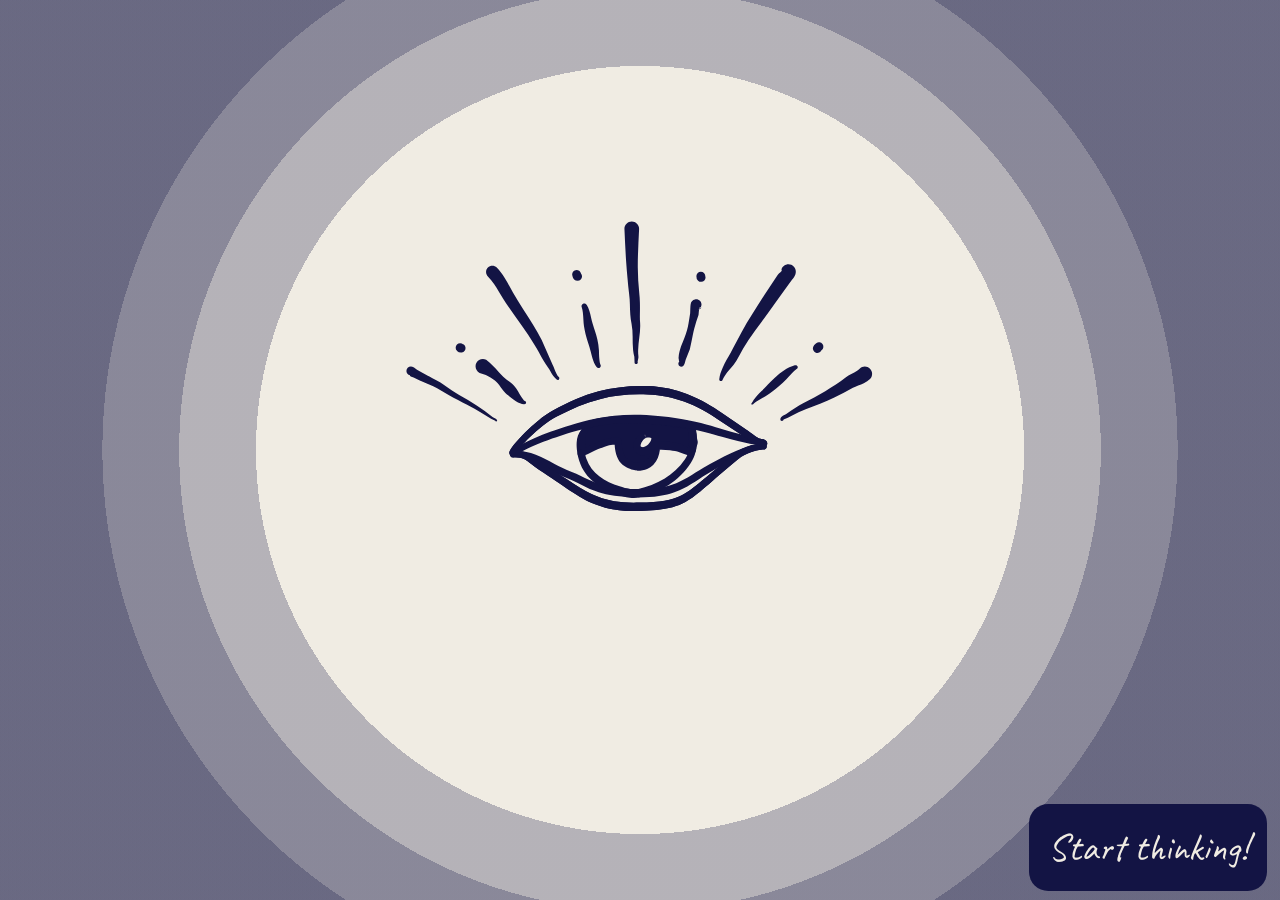
<file: index.html>
<!DOCTYPE html>
<html lang="nl">
  <head>
    <meta charset="UTF-8" />
    <meta http-equiv="X-UA-Compatible" content="IE=edge" />
    <meta name="viewport" content="width=device-width, initial-scale=1.0" />
    <title>Visitekaartje van Justus Sturkenboom</title>

    <meta name="description" content="Visitekaartje van Justus Sturkenboom" />
    <meta name="robots" content="index, follow" />
    <meta property="og:title" content="Visitekaartje van Justus Sturkenboom" />
    <meta property="og:description" content="Visitekaartje van Justus Sturkenboom" />
    <meta property="og:locale" content="nl_NL" />
    <meta property="og:site_name" content="justus.fdnd.nl" />
    <meta property="og:url" content="https://justus.fdnd.nl" />
    <meta property="og:type" content="website" />

    <link rel="canonical" href="https://justus.fdnd.nl/" />
    <link rel="preconnect" href="https://fonts.googleapis.com" />
    <link rel="preconnect" href="https://fonts.gstatic.com" crossorigin />
    <link href="https://fonts.googleapis.com/css2?family=Caveat:wght@400;700&display=swap" rel="stylesheet" />
    <link rel="stylesheet" href="./assets/style.css" />

    <script src="./assets/scripts/main.js" defer></script>
  </head>
  <body>
    <header>
      <svg
        viewBox="0 0 160 157"
        style="
          fill-rule: evenodd;
          clip-rule: evenodd;
          stroke-linecap: round;
          stroke-linejoin: round;
          stroke-miterlimit: 0.726744;
        ">
        <g transform="matrix(1,0,0,1,-18,-17)">
          <g id="eye">
            <g id="closed" transform="matrix(1,0,0,1,-51.7311,-44.2317)">
              <g id="eyelid-closed">
                <path
                  d="M191.759,137.332C192.187,137.26 192.632,137.46 192.854,137.861C192.997,138.116 193.018,138.379 192.948,138.645C192.901,138.825 192.788,139.116 192.399,139.312C192.357,139.334 192.258,139.382 192.091,139.41C192.067,139.414 192.014,139.421 191.936,139.429C191.792,139.444 191.492,139.475 191.076,139.535C189.443,139.774 185.982,140.481 183.305,142.678C173.643,150.61 169.662,154.925 165.264,157.326C161.547,159.356 157.538,160.085 149.737,160.384C143.171,160.568 138.655,159.801 134.505,158.12C128.88,155.842 123.945,151.845 115.26,146.221C112.945,144.72 111.879,143.425 110.279,142.655C109.389,142.226 108.316,141.988 106.692,141.974C106.072,141.974 105.568,141.47 105.568,140.85C105.568,140.23 106.072,139.726 106.692,139.726C108.761,139.708 110.125,140.029 111.268,140.556C112.956,141.333 114.114,142.643 116.564,144.172C125.14,149.53 130.018,153.36 135.539,155.528C139.395,157.042 143.574,157.718 149.649,157.516C156.844,157.351 160.564,156.821 164.019,155.004C168.362,152.721 172.3,148.528 181.882,140.917C184.074,139.176 186.689,138.269 188.701,137.81C189.994,137.514 191.03,137.4 191.525,137.353C191.621,137.344 191.717,137.335 191.759,137.332Z"
                  style="fill: rgb(19, 20, 68)" />
                <g transform="matrix(-1,-1.22465e-16,1.22465e-16,-1,298.083,278.261)">
                  <path
                    d="M110.382,140.322C109.83,140.502 109.236,140.199 109.056,139.647C108.877,139.095 109.179,138.501 109.731,138.322C111.766,137.64 113.938,136.72 116.174,135.638C119.205,134.172 122.349,132.408 125.423,130.53C129.324,128.146 132.227,125.815 136.565,124.287C139.755,123.164 143.712,122.469 149.385,122.524C155.384,122.642 159.296,123.296 162.364,124.249C166.76,125.615 169.385,127.595 174.1,129.424C177.373,130.699 180.703,133.149 184.43,134.72C186.585,135.628 188.88,136.234 191.4,136.039C192.018,135.985 192.563,136.443 192.617,137.061C192.671,137.679 192.213,138.224 191.595,138.278C189.421,138.488 187.381,138.19 185.439,137.609C180.931,136.26 176.999,133.277 173.174,131.87C168.502,130.144 165.882,128.252 161.54,126.948C158.647,126.079 154.972,125.475 149.333,125.38C144.076,125.238 140.394,125.793 137.419,126.783C133.241,128.173 130.439,130.386 126.664,132.602C123.492,134.465 120.249,136.209 117.127,137.652C114.783,138.736 112.509,139.651 110.382,140.322Z"
                    style="fill: rgb(19, 20, 68)" />
                </g>
                <path
                  d="M190.625,135.785C190.785,135.801 191.874,135.91 192.254,136.077C192.868,136.347 193.182,136.801 193.177,137.422C193.177,138.043 192.674,138.546 192.053,138.546C191.703,138.546 191.39,138.385 191.184,138.134C190.996,138.117 190.707,138.092 190.526,138.073C190.173,138.038 189.865,137.957 189.651,137.852C189.114,137.59 188.376,137.143 187.617,136.655C186.536,135.959 185.41,135.176 184.818,134.767L176.139,128.997C173.292,127.112 169.548,124.793 164.807,123.076C161.253,121.789 157.134,120.839 152.399,120.689C146.405,120.43 141.234,120.982 136.421,122.189C131.203,123.498 126.402,125.57 121.434,128.216C119.758,129.109 118.165,130.176 116.661,131.338C115.114,132.533 113.658,133.827 112.3,135.135C111.255,136.141 110.005,137.438 108.996,138.598C108.148,139.572 107.441,140.394 107.333,140.807C107.189,141.37 106.616,141.71 106.054,141.567C105.492,141.424 105.151,140.851 105.294,140.288C105.41,139.819 105.978,138.901 106.825,137.845C107.92,136.48 109.474,134.796 110.739,133.539C112.134,132.153 113.631,130.781 115.225,129.509C116.815,128.24 118.502,127.074 120.28,126.09C125.396,123.259 130.35,121.029 135.75,119.591C140.785,118.25 146.208,117.603 152.506,117.794C157.573,118.006 161.977,119.056 165.765,120.484C170.718,122.35 174.611,124.849 177.568,126.876L186.186,132.821C186.758,133.23 187.845,134.015 188.891,134.714C189.533,135.143 190.158,135.542 190.625,135.785Z"
                  style="fill: rgb(19, 20, 68)" />
              </g>
              <g id="burst-lower" transform="matrix(-1,-1.22465e-16,1.22465e-16,-1,298.88,279.508)">
                <g transform="matrix(1,0,0,1,-0.452143,19.6418)">
                  <path
                    d="M149.462,89.957C149.557,90.248 149.398,90.561 149.108,90.656C148.817,90.75 148.504,90.592 148.409,90.301L148.322,88.196C148.111,87.428 147.984,86.643 147.898,85.84C147.586,82.909 147.973,79.812 147.37,76.963C147.162,75.914 147.019,74.857 146.943,73.789C146.778,71.479 146.873,69.145 146.555,66.861C146.305,65.006 146.147,63.138 145.979,61.265C145.813,59.408 145.648,57.551 145.523,55.683C145.275,51.988 145.117,48.287 144.949,44.59C144.949,43.21 146.069,42.09 147.449,42.09C148.829,42.09 149.949,43.21 149.949,44.59C149.754,48.98 149.471,53.376 149.501,57.766C149.52,60.671 149.697,63.562 149.998,66.431C150.127,67.488 150.19,68.554 150.214,69.624C150.236,70.574 150.244,71.527 150.232,72.479C150.216,73.84 150.162,75.194 150.286,76.547C150.513,79.568 149.726,82.711 149.627,85.776C149.603,86.5 149.611,87.212 149.701,87.921C149.722,88.087 149.731,88.284 149.708,88.497C149.651,89.021 149.394,89.682 149.462,89.957Z"
                    style="fill: rgb(19, 20, 68)" />
                </g>
                <g transform="matrix(1,0,0,1,-0.452143,19.6418)">
                  <path
                    d="M170.981,71.29C170.958,71.277 170.932,71.264 170.902,71.25C170.663,71.143 170.519,71.451 170.426,71.897C170.311,71.976 170.186,72.042 170.053,72.092C170.171,72.058 170.293,72.019 170.411,71.974C170.269,72.722 170.257,73.789 170.186,73.984C169.696,75.493 169.164,76.976 168.751,78.518C168.566,79.21 168.422,79.914 168.277,80.622C167.94,82.267 167.649,83.926 167.23,85.615L165.881,89.001C165.807,89.233 165.54,90.238 165.393,90.623C164.8,92.165 163.509,91.478 163.381,90.885C163.29,90.644 163.298,90.391 163.384,90.168C163.496,90.175 163.541,90.059 163.55,89.887C163.658,89.758 163.799,89.654 163.967,89.591C163.984,89.584 164.002,89.578 164.019,89.573C163.85,89.606 163.676,89.683 163.551,89.879C163.569,89.467 163.385,88.744 163.388,88.586C163.421,87.879 163.527,87.178 163.696,86.473C163.846,85.844 164.069,85.232 164.245,84.62C165.016,82.774 165.751,80.982 166.268,79.129C166.481,78.367 166.637,77.593 166.782,76.82C167.005,75.638 167.155,74.459 167.354,73.276C167.409,72.894 167.361,70.862 167.553,70.092C167.862,68.856 168.902,68.655 169.413,68.618C170.405,68.618 171.209,69.423 171.209,70.414C171.209,70.732 171.126,71.031 170.981,71.29ZM163.533,89.908C163.538,89.898 163.545,89.888 163.551,89.879C163.551,89.881 163.55,89.884 163.55,89.887C163.544,89.894 163.538,89.901 163.533,89.908ZM163.533,89.908C163.516,89.937 163.501,89.967 163.487,90C163.483,90.009 163.464,90.026 163.441,90.047C163.468,89.998 163.498,89.952 163.533,89.908ZM163.384,90.168C163.383,90.168 163.382,90.168 163.381,90.168C163.311,90.162 163.386,90.096 163.441,90.047C163.419,90.086 163.401,90.127 163.384,90.168ZM170.981,71.29C171.352,71.51 170.922,71.783 170.411,71.974C170.416,71.948 170.421,71.922 170.426,71.897C170.654,71.74 170.845,71.533 170.981,71.29ZM164.471,89.538C164.586,89.555 164.697,89.592 164.799,89.648C164.684,89.575 164.572,89.542 164.471,89.538ZM169.509,72.207C169.477,72.209 169.445,72.21 169.413,72.21C169.439,72.211 169.471,72.211 169.509,72.207Z"
                    style="fill: rgb(19, 20, 68)" />
                </g>
                <g transform="matrix(1,0,0,1,-0.452143,19.6418)">
                  <path
                    d="M198.341,59.164C198.342,59.179 198.343,59.191 198.343,59.202C198.343,59.189 198.343,59.175 198.343,59.162C198.601,58.876 198.731,58.618 198.488,58.478C198.476,58.472 198.465,58.466 198.454,58.462C198.77,57.443 199.721,56.702 200.843,56.702C202.223,56.702 203.343,57.822 203.343,59.202C203.338,59.661 203.202,60.333 202.768,61.036C202.368,61.684 201.568,62.549 201.227,63.042L196.503,69.573C194.972,71.738 193.422,73.911 191.843,76.073C190.288,78.203 188.681,80.292 187.231,82.495C185.999,84.367 184.871,86.302 183.822,88.278C183.354,89.17 182.793,90.124 182.097,91.016C181.165,92.212 180.059,93.284 179.269,94.48C178.926,94.999 178.619,95.494 178.411,96.028C178.338,96.343 178.023,96.539 177.708,96.466C177.393,96.393 177.197,96.078 177.271,95.763C177.382,94.486 177.857,93.187 178.461,91.849C178.86,90.963 179.286,90.082 179.767,89.238C180.229,88.425 180.744,87.673 181.104,86.92C181.782,85.525 182.536,84.169 183.267,82.8C184.359,80.755 185.422,78.701 186.608,76.706C188.563,73.418 190.686,70.241 192.685,67.027L197.151,60.325C197.323,60.056 197.967,59.58 198.341,59.164ZM198.341,59.164C198.328,58.953 198.239,58.386 198.454,58.462C198.386,58.684 198.347,58.919 198.343,59.162C198.343,59.163 198.342,59.164 198.341,59.164Z"
                    style="fill: rgb(19, 20, 68)" />
                </g>
                <g transform="matrix(0.983055,0,0,0.969758,1.86673,23.4848)">
                  <path
                    d="M189.195,103.289C189.197,103.266 189.206,103.24 189.224,103.212C189.416,102.908 189.825,102.216 190.057,101.89C190.364,101.461 190.682,101.063 191.03,100.661C191.541,100.071 192.085,99.539 192.634,98.991C193.522,98.201 194.474,97.081 195.583,95.944C196.577,94.924 197.638,93.847 198.763,92.922C199.236,92.533 199.728,92.191 200.224,91.877C201.612,90.998 202.929,90.36 204.112,89.998C204.469,89.819 204.903,89.968 205.08,90.331C205.256,90.694 205.109,91.133 204.751,91.312C203.613,92.119 202.554,93.514 201.221,94.888C200.436,95.697 199.557,96.466 198.706,97.229C197.955,97.903 197.197,98.539 196.464,99.111C195.581,99.8 194.736,100.376 193.98,100.836L190.86,102.716C190.549,102.937 189.965,103.436 189.696,103.648C189.37,103.906 189.069,103.671 189.064,103.631C189.023,103.498 189.081,103.356 189.195,103.289Z"
                    style="fill: rgb(19, 20, 68)" />
                </g>
                <g transform="matrix(1,0,0,1,-0.452143,19.6418)">
                  <path
                    d="M199.18,109.54C199.154,109.845 198.886,110.071 198.582,110.046C198.277,110.021 198.051,109.753 198.076,109.448C198.085,109.058 198.302,108.758 198.625,108.503C198.984,108.218 199.566,108.032 199.954,107.778C201.098,107.03 202.22,106.237 203.377,105.492C204.175,104.978 204.985,104.497 205.822,104.063C208.353,102.75 210.891,101.374 213.369,99.901C215.836,98.435 218.209,96.875 220.427,95.195C221.477,94.4 222.989,93.742 224.236,92.966C224.572,92.757 224.859,92.517 225.083,92.264C226.059,91.289 227.643,91.289 228.619,92.264C229.594,93.24 229.594,94.824 228.619,95.8C228.041,96.312 227.334,96.788 226.515,97.17C225.298,97.739 223.839,98.144 222.798,98.751C220.769,99.934 218.651,101.026 216.46,102.04C213.268,103.517 209.976,104.834 206.708,106.057C205.885,106.366 205.081,106.722 204.285,107.108C203.053,107.706 201.849,108.356 200.629,108.959L199.18,109.54Z"
                    style="fill: rgb(19, 20, 68)" />
                </g>
                <g transform="matrix(1,0,0,1,-0.452143,19.6418)">
                  <path
                    d="M136.753,90.818C136.999,91.173 136.91,91.662 136.555,91.908C136.199,92.154 135.711,92.065 135.465,91.709C135.03,91.231 134.67,90.441 134.344,89.557C133.94,88.46 133.665,87.233 133.453,86.421C133.238,85.449 132.893,84.504 132.592,83.529C132.283,82.526 131.976,81.515 131.715,80.501C131.477,79.576 131.306,78.647 131.157,77.731C130.965,76.32 130.975,74.624 130.779,73.088C130.701,72.477 130.62,71.898 130.426,71.39C130.191,70.921 130.382,70.35 130.85,70.116C131.319,69.882 131.89,70.072 132.124,70.541C132.498,71.135 132.772,71.836 133.014,72.593C133.48,74.054 133.73,75.719 134.15,77.065C134.386,77.901 134.695,78.727 134.962,79.579C135.236,80.45 135.502,81.332 135.71,82.225C136.003,83.488 136.177,84.759 136.264,86.02C136.287,86.806 136.296,87.983 136.413,89.073C136.486,89.759 136.538,90.396 136.753,90.818Z"
                    style="fill: rgb(19, 20, 68)" />
                </g>
                <g transform="matrix(1,0,0,1,-0.452143,19.6418)">
                  <path
                    d="M122.588,95.116C122.817,95.318 122.839,95.668 122.637,95.897C122.435,96.127 122.085,96.149 121.856,95.947C121.408,95.608 121.051,95.198 120.725,94.756C120.054,93.847 119.59,92.773 118.916,91.854C118.354,91.08 117.845,90.279 117.36,89.456C116.281,87.624 115.344,85.714 114.179,83.924C111.567,79.632 108.508,75.673 105.678,71.525C104.956,70.467 104.257,69.393 103.574,68.305C102.619,66.773 101.663,65.046 100.582,63.452C99.926,62.485 99.219,61.572 98.427,60.804C97.593,59.971 97.593,58.617 98.427,57.783C99.26,56.95 100.614,56.95 101.447,57.783C102.41,58.778 103.271,59.942 104.053,61.182C105.109,62.858 106.033,64.665 106.96,66.273C109.144,70.097 111.633,73.701 113.915,77.44C114.915,79.079 115.863,80.746 116.757,82.451L120.475,90.88C121.011,91.899 121.315,93.041 121.849,94.05C122.052,94.433 122.278,94.798 122.588,95.116Z"
                    style="fill: rgb(19, 20, 68)" />
                </g>
                <g transform="matrix(1,0,0,1,-0.452143,19.6418)">
                  <path
                    d="M71.871,94.506C71.183,94.362 70.666,93.752 70.666,93.021C70.666,92.184 71.346,91.504 72.183,91.504C72.487,91.515 72.867,91.587 73.254,91.805C73.681,92.045 74.206,92.542 74.573,92.744C75.67,93.345 76.807,94.028 77.956,94.652C78.43,94.91 78.903,95.158 79.376,95.383C80.374,95.854 81.327,96.399 82.256,96.991C83.589,97.84 84.874,98.772 86.193,99.664C86.998,100.209 87.814,100.728 88.647,101.224C90.628,102.403 92.662,103.485 94.6,104.759C95.535,105.389 96.451,106 97.347,106.641C98.249,107.285 99.128,107.955 100.005,108.676C100.326,108.941 100.924,109.109 101.237,109.359C101.416,109.501 101.536,109.661 101.57,109.846C101.613,110.026 101.5,110.207 101.32,110.249C101.139,110.292 100.958,110.179 100.916,109.999L99.501,109.348C98.766,108.846 98.029,108.383 97.288,107.928C96.169,107.241 95.042,106.584 93.879,105.913C93.041,105.414 92.191,104.945 91.331,104.495C89.281,103.421 87.195,102.437 85.192,101.266C83.83,100.481 82.499,99.655 81.127,98.915C80.244,98.439 79.344,98.006 78.407,97.644C77.876,97.439 77.343,97.21 76.809,96.97C75.614,96.434 74.426,95.838 73.285,95.32C72.908,95.149 71.727,94.936 71.871,94.506ZM72.178,94.539C72.18,94.539 72.182,94.539 72.183,94.539C72.182,94.539 72.18,94.539 72.178,94.539Z"
                    style="fill: rgb(19, 20, 68)" />
                </g>
                <g transform="matrix(1,0,0,1,-0.452143,19.6418)">
                  <path
                    d="M111.029,103.252C111.331,103.34 111.505,103.656 111.418,103.958C111.33,104.26 111.014,104.434 110.712,104.346C109.83,104.325 108.944,103.911 107.978,103.333C106.831,102.647 105.808,101.684 104.929,101.079C104.574,100.717 104.192,100.364 103.851,99.962C103.099,99.076 102.514,98.035 101.703,97.133C101.429,96.828 101.13,96.541 100.81,96.282C99.854,95.507 98.798,94.931 97.723,94.409C97.027,94.071 96.323,93.895 95.602,93.695C94.368,93.078 93.867,91.575 94.484,90.341C95.102,89.107 96.604,88.606 97.839,89.223C99.407,90.385 100.717,91.825 102.1,93.368C102.625,93.954 103.159,94.538 103.741,95.071C104.651,95.905 105.691,96.531 106.57,97.324C106.947,97.664 107.279,98.039 107.627,98.381C107.955,98.82 108.332,99.322 108.686,99.904C109.124,100.624 109.484,101.383 109.966,102.045C110.328,102.542 110.601,102.994 111.029,103.252Z"
                    style="fill: rgb(19, 20, 68)" />
                </g>
                <g transform="matrix(1,0,0,1,-0.452143,19.6418)">
                  <path
                    d="M210.671,85.349C210.762,85.091 210.998,84.924 211.223,84.755"
                    style="fill: none; stroke: rgb(19, 20, 68); stroke-width: 3.03px" />
                </g>
                <g transform="matrix(1,0,0,1,-0.452143,19.6418)">
                  <path
                    d="M171.073,61.149C170.939,61.025 170.985,60.878 170.985,60.698"
                    style="fill: none; stroke: rgb(19, 20, 68); stroke-width: 3.03px" />
                </g>
                <g transform="matrix(1,0,0,1,-0.452143,19.6418)">
                  <path
                    d="M128.99,60.77C128.698,60.77 128.754,60.344 128.652,60.14"
                    style="fill: none; stroke: rgb(19, 20, 68); stroke-width: 3.03px" />
                </g>
                <g transform="matrix(1,0,0,1,-0.452143,19.6418)">
                  <path
                    d="M89.301,85.245C89.116,85.272 89.093,85.233 88.963,85.103"
                    style="fill: none; stroke: rgb(19, 20, 68); stroke-width: 3.03px" />
                </g>
              </g>
            </g>
            <g id="open" transform="matrix(1,0,0,1,-51.7311,-44.2317)">
              <g id="retina">
                <path
                  d="M132.552,132.993C132.484,133.081 132.323,133.291 132.223,133.438C131.954,133.83 131.689,134.222 131.493,134.423C130.837,135.095 130.645,136.143 130.613,137.254C130.558,139.116 131.057,141.179 131.533,142.55C132.412,145.087 133.987,147.016 135.923,148.516C137.947,150.085 140.37,151.182 142.857,151.987C143.963,152.356 145.328,152.787 146.673,152.973C147.459,153.082 148.236,153.118 148.934,152.95C152.275,152.155 155.357,151.039 158.095,149.386C160.801,147.753 163.174,145.603 165.132,142.738C165.807,141.75 166.256,140.728 166.536,139.657C166.827,138.545 166.945,137.385 166.959,136.165C166.964,135.71 167.001,135.19 166.964,134.705C166.946,134.48 166.923,134.262 166.837,134.084C166.709,133.82 166.588,133.009 166.58,132.692C166.568,132.255 166.744,132.001 166.777,131.957C166.998,131.653 167.27,131.545 167.518,131.52C167.74,131.498 167.982,131.527 168.221,131.692C168.294,131.741 168.555,131.884 168.662,132.323C168.691,132.438 168.701,132.554 168.692,132.666L168.769,133.19C168.913,133.49 169.008,133.831 169.066,134.195C169.168,134.829 169.139,135.55 169.146,136.165C169.162,137.574 169.049,138.916 168.742,140.208C168.426,141.536 167.901,142.81 167.096,144.048C164.998,147.273 162.42,149.714 159.462,151.593C156.533,153.453 153.224,154.752 149.621,155.697C148.597,155.962 147.45,155.977 146.291,155.827C144.759,155.628 143.205,155.139 141.946,154.72C139.165,153.766 136.465,152.474 134.224,150.663C131.931,148.811 130.104,146.433 129.118,143.355C128.603,141.743 128.097,139.323 128.214,137.154C128.308,135.408 128.807,133.824 129.863,132.794C130.153,132.511 130.599,131.736 130.995,131.354C131.4,130.963 131.833,130.806 132.176,130.81C132.797,130.81 133.3,131.313 133.3,131.934C133.3,132.422 132.988,132.838 132.552,132.993ZM166.897,133.325C166.799,133.226 166.719,133.107 166.666,132.972C166.731,133.142 166.82,133.253 166.897,133.325Z"
                  style="fill: rgb(19, 20, 68)" />
                <path
                  d="M130.026,140.733C130.013,140.806 129.994,140.844 129.968,140.844C129.986,140.805 130.005,140.768 130.026,140.733ZM130.026,140.733C130.145,140.088 129.837,136.763 130.333,133.998C130.434,133.431 131.839,131.652 132.249,131.241C133.489,130.001 137.596,129.657 139.35,129.427C141.204,129.184 144.112,129.146 145.962,129.146C147.523,129.146 149.671,129.213 151.226,129.213C152.507,129.213 154.546,129.676 155.821,129.676C156.975,129.676 160.886,130.316 161.993,130.508C166.542,131.295 167.502,130.007 167.747,135.138C167.802,136.296 168.302,136.687 167.873,137.573C167.402,138.549 167.773,139.325 167.078,140.02C166.815,140.283 163.946,139.068 163.648,138.977C161.792,138.414 158.822,138.012 156.624,138.088C155.955,138.111 155.286,138.436 155.236,138.954C154.942,142.041 153.678,145.108 148.889,145.327C148.505,145.345 145.745,144.862 144.23,143.196C142.367,141.146 142.355,137.479 142.401,136.598C142.408,136.467 139.082,136.748 138.64,136.895C135.886,137.814 134.727,138.38 131.736,139.867C131.012,140.227 130.324,140.251 130.026,140.733ZM151.638,134.334C151.371,134.467 150.948,134.737 150.737,134.878C149.276,135.858 147.459,139.038 150.016,139.896C151.811,140.497 153.702,138.993 154.464,137.538C155.393,135.761 155.393,133.543 151.638,134.334Z"
                  style="fill: rgb(19, 20, 68)" />
                <path
                  d="M128.851,140.187C128.871,140.215 128.887,140.242 128.833,140.234C128.695,140.214 129.006,140.383 128.838,140.38C128.774,140.379 128.931,140.437 128.861,140.439C128.745,140.443 129.089,140.508 128.949,140.524C128.918,140.528 128.967,140.532 128.991,140.536C128.991,140.534 128.992,140.532 128.992,140.53L128.992,140.536C128.992,140.536 128.993,140.536 128.993,140.537C129.008,140.448 129.014,140.309 129.014,140.129C129.03,140.133 129.048,140.137 129.07,140.143C129.225,139.887 129.427,139.687 129.67,139.522C129.724,139.485 129.782,139.451 129.843,139.42C129.841,139.418 129.84,139.417 129.838,139.414C129.82,139.388 129.81,139.447 129.791,139.421C129.713,139.316 129.691,139.565 129.608,139.463C129.514,139.348 129.565,139.631 129.466,139.517C129.376,139.414 129.443,139.678 129.341,139.582C129.3,139.544 129.334,139.648 129.292,139.611C129.171,139.507 129.297,139.804 129.158,139.71C129.107,139.676 129.165,139.785 129.111,139.752C129.044,139.711 129.125,139.849 129.054,139.81C129.031,139.798 129.018,139.795 129.011,139.798C128.996,139.052 128.943,137.895 128.983,136.64C129.013,135.708 129.089,134.727 129.247,133.803C129.295,133.526 129.521,133.028 129.87,132.491C130.386,131.696 131.157,130.743 131.452,130.444C131.963,129.924 132.852,129.489 133.917,129.176C135.686,128.656 137.985,128.422 139.196,128.254C139.978,128.145 140.94,128.07 141.937,128.019C143.358,127.946 144.849,127.921 145.962,127.913L151.226,127.94C151.542,127.938 151.898,127.959 152.278,127.995C153.441,128.105 154.857,128.375 155.821,128.368C156.239,128.364 156.99,128.432 157.85,128.536C159.457,128.73 161.474,129.047 162.224,129.17C163.901,129.447 165.09,129.447 165.938,129.591C166.987,129.77 167.682,130.155 168.205,130.881C168.712,131.585 169.043,132.804 169.167,135.07C169.211,135.885 169.463,136.328 169.477,136.821C169.488,137.235 169.417,137.672 169.166,138.198C169.029,138.484 169.03,138.748 169.002,138.987C168.97,139.253 168.93,139.507 168.859,139.753C168.731,140.203 168.512,140.629 168.102,141.043C167.883,141.264 167.331,141.609 166.479,141.463C165.593,141.311 163.488,140.437 163.229,140.358C162.343,140.086 161.184,139.854 159.99,139.698C158.849,139.549 157.676,139.468 156.673,139.497C156.648,139.498 156.616,139.497 156.582,139.497C156.341,141.358 155.737,143.165 154.441,144.496C153.276,145.692 151.554,146.557 148.95,146.658C148.663,146.669 147.29,146.495 145.853,145.856C144.936,145.449 143.991,144.862 143.276,144.063C142.532,143.231 142.024,142.192 141.702,141.126C141.344,139.941 141.21,138.734 141.17,137.825C140.301,137.872 139.245,137.962 139.02,138.035C137.919,138.392 137.079,138.692 136.27,139.022C135.094,139.502 133.983,140.04 132.243,140.887C131.928,141.041 131.494,141.2 131.211,141.298L131.197,141.276C131.174,141.285 131.146,141.293 131.155,141.317C131.122,141.328 131.091,141.339 131.064,141.348L131.208,141.392C131.2,141.422 131.088,141.398 131.154,141.469C131.208,141.528 131.082,141.479 131.13,141.537C131.171,141.586 131.069,141.541 131.107,141.59C131.225,141.744 130.933,141.586 131.022,141.737C131.127,141.915 130.832,141.706 130.903,141.882C130.924,141.933 130.845,141.87 130.863,141.921C130.887,141.992 130.786,141.901 130.806,141.971C130.835,142.071 130.703,141.936 130.724,142.034C130.754,142.176 130.586,141.973 130.602,142.111C130.623,142.311 130.431,142.002 130.42,142.196C130.41,142.348 130.288,142.104 130.248,142.249C130.24,142.279 130.213,142.229 130.203,142.258C130.18,142.32 130.133,142.213 130.106,142.273C130.068,142.358 130.015,142.203 129.968,142.284C129.483,142.284 129.031,142.04 128.764,141.634C128.498,141.229 128.454,140.716 128.647,140.271C128.739,140.256 128.681,140.185 128.772,140.188C128.804,140.189 128.83,140.188 128.851,140.187ZM131.211,141.298L131.289,141.417L131.208,141.392C131.211,141.384 131.204,141.37 131.18,141.348C131.166,141.335 131.158,141.325 131.155,141.317C131.173,141.311 131.191,141.304 131.211,141.298ZM129.012,139.859C129.004,139.83 128.997,139.803 129.011,139.798C129.011,139.818 129.011,139.839 129.012,139.859ZM129.012,139.859C129.021,139.891 129.031,139.926 129.013,139.936C129.013,139.911 129.012,139.885 129.012,139.859ZM128.851,140.187C128.83,140.157 128.805,140.126 128.856,140.138C128.941,140.158 128.805,140.042 128.884,140.065C128.928,140.078 128.86,140.014 128.902,140.028C129.026,140.069 128.849,139.88 128.961,139.928C128.988,139.94 129.004,139.941 129.013,139.936C129.014,140.005 129.014,140.069 129.014,140.129C128.819,140.085 129.035,140.174 128.851,140.187ZM156.529,139.496C156.447,139.497 156.375,139.506 156.404,139.549C156.449,139.616 156.492,139.577 156.529,139.496ZM131.101,138.909C131.143,138.889 131.186,138.868 131.228,138.847C133.014,137.94 134.156,137.367 135.364,136.851C136.215,136.487 137.1,136.153 138.26,135.756C138.647,135.623 141.039,135.358 142.013,135.336C142.33,135.329 142.559,135.359 142.661,135.382C143.577,135.596 143.647,136.324 143.632,136.663C143.611,137.121 143.619,138.418 143.954,139.784C144.175,140.686 144.538,141.63 145.184,142.329C145.659,142.843 146.295,143.196 146.898,143.452C147.805,143.838 148.648,144.006 148.828,143.997C150.548,143.906 151.71,143.403 152.469,142.602C153.001,142.04 153.331,141.351 153.539,140.609C153.276,140.785 153,140.937 152.714,141.059C151.722,141.482 150.629,141.572 149.586,141.178C147.813,140.501 147.288,139.237 147.511,137.836C147.748,136.347 149.005,134.657 150.127,133.969L151.17,133.393L151.638,135.458L151.407,133.235C153.549,132.684 154.795,133.154 155.467,133.769C156.204,134.443 156.395,135.552 156.173,136.717C156.306,136.697 156.441,136.684 156.575,136.678C157.714,136.633 159.049,136.706 160.346,136.863C161.718,137.029 163.048,137.292 164.067,137.596C164.218,137.642 165.346,138.394 166.153,138.694C166.152,138.632 166.149,138.57 166.156,138.508C166.189,138.251 166.228,137.983 166.302,137.702C166.367,137.459 166.454,137.208 166.581,136.948C166.602,136.905 166.614,136.875 166.609,136.841C166.538,136.401 166.357,135.94 166.326,135.206C166.284,134.157 166.219,133.41 166.074,132.876C166.012,132.651 165.986,132.491 165.835,132.426C165.05,132.086 163.784,132.211 161.761,131.845C161.125,131.73 159.547,131.456 158.116,131.246C157.156,131.105 156.267,130.988 155.821,130.984C155.504,130.982 155.146,130.956 154.766,130.914C153.607,130.787 152.194,130.493 151.226,130.486L145.962,130.38C144.879,130.371 143.427,130.373 142.043,130.424C141.12,130.458 140.228,130.512 139.503,130.601C138.512,130.723 136.75,130.873 135.207,131.214C134.3,131.415 133.461,131.631 133.047,132.039C132.862,132.221 132.457,132.706 132.083,133.209C131.793,133.597 131.407,134.246 131.407,134.246C131.26,135.054 131.184,135.911 131.146,136.726C131.109,137.511 131.102,138.261 131.101,138.909ZM166.365,138.764C166.692,138.856 166.932,138.838 166.972,138.608C167.013,138.373 166.571,138.669 166.476,138.71C166.437,138.726 166.4,138.744 166.365,138.764ZM151.873,135.433L151.346,135.787C150.818,136.173 150.271,136.98 150.051,137.751C149.982,137.994 149.957,138.233 150.047,138.431C150.101,138.551 150.262,138.56 150.445,138.613C150.949,138.763 151.429,138.525 151.868,138.255C152.437,137.906 152.951,137.414 153.237,136.897C153.421,136.575 153.583,136.241 153.64,135.917C153.656,135.823 153.68,135.735 153.673,135.649C153.67,135.615 153.713,135.578 153.69,135.553C153.416,135.255 152.843,135.273 151.873,135.433Z"
                  style="fill: rgb(19, 20, 68)" />
              </g>
              <g id="eyelid-open">
                <path
                  d="M191.759,137.332C192.187,137.26 192.632,137.46 192.854,137.861C192.997,138.116 193.018,138.379 192.948,138.645C192.901,138.825 192.788,139.116 192.399,139.312C192.357,139.334 192.258,139.382 192.091,139.41C192.067,139.414 192.014,139.421 191.936,139.429C191.792,139.444 191.492,139.475 191.076,139.535C189.443,139.774 185.982,140.481 183.305,142.678C173.643,150.61 169.662,154.925 165.264,157.326C161.547,159.356 157.538,160.085 149.737,160.384C143.171,160.568 138.655,159.801 134.505,158.12C128.88,155.842 123.945,151.845 115.26,146.221C112.945,144.72 111.879,143.425 110.279,142.655C109.389,142.226 108.316,141.988 106.692,141.974C106.072,141.974 105.568,141.47 105.568,140.85C105.568,140.23 106.072,139.726 106.692,139.726C108.761,139.708 110.125,140.029 111.268,140.556C112.956,141.333 114.114,142.643 116.564,144.172C125.14,149.53 130.018,153.36 135.539,155.528C139.395,157.042 143.574,157.718 149.649,157.516C156.844,157.351 160.564,156.821 164.019,155.004C168.362,152.721 172.3,148.528 181.882,140.917C184.074,139.176 186.689,138.269 188.701,137.81C189.994,137.514 191.03,137.4 191.525,137.353C191.621,137.344 191.717,137.335 191.759,137.332Z"
                  style="fill: rgb(19, 20, 68)" />
                <path
                  d="M107.541,141.358C107.356,141.757 106.932,142.013 106.472,141.963C105.895,141.9 105.477,141.38 105.54,140.803C105.565,140.558 105.717,140.159 106.164,139.752C106.762,139.207 108.207,138.332 110.094,137.368C113.062,135.851 117.156,134.073 120.577,132.952C122.95,132.174 128.113,130.182 134.907,128.848C139.326,127.98 144.428,127.396 149.901,127.587C155.629,127.857 160.369,128.397 164.369,129.086C170.503,130.143 174.899,131.527 178.474,132.677C180.275,133.258 182.009,133.749 183.707,134.187C186.436,134.891 189.07,135.462 191.733,136.06C192.34,136.19 192.726,136.788 192.596,137.394C192.466,138 191.868,138.387 191.262,138.257C188.564,137.705 185.895,137.179 183.128,136.521C181.377,136.104 179.587,135.634 177.726,135.073C174.223,134.013 169.91,132.765 163.918,131.812C160.003,131.189 155.372,130.684 149.777,130.466C144.538,130.198 139.642,130.686 135.394,131.445C128.722,132.639 123.635,134.503 121.299,135.223C119.434,135.798 117.362,136.57 115.39,137.386C112.658,138.518 110.118,139.734 108.602,140.632C108.134,140.909 107.667,141.261 107.541,141.358Z"
                  style="fill: rgb(19, 20, 68)" />
                <path
                  d="M190.625,135.785C190.785,135.801 191.874,135.91 192.254,136.077C192.868,136.347 193.182,136.801 193.177,137.422C193.177,138.043 192.674,138.546 192.053,138.546C191.703,138.546 191.39,138.385 191.184,138.134C190.996,138.117 190.707,138.092 190.526,138.073C190.173,138.038 189.865,137.957 189.651,137.852C189.114,137.59 188.376,137.143 187.617,136.655C186.536,135.959 185.41,135.176 184.818,134.767L176.139,128.997C173.292,127.112 169.548,124.793 164.807,123.076C161.253,121.789 157.134,120.839 152.399,120.689C146.405,120.43 141.234,120.982 136.421,122.189C131.203,123.498 126.402,125.57 121.434,128.216C119.758,129.109 118.165,130.176 116.661,131.338C115.114,132.533 113.658,133.827 112.3,135.135C111.255,136.141 110.005,137.438 108.996,138.598C108.148,139.572 107.441,140.394 107.333,140.807C107.189,141.37 106.616,141.71 106.054,141.567C105.492,141.424 105.151,140.851 105.294,140.288C105.41,139.819 105.978,138.901 106.825,137.845C107.92,136.48 109.474,134.796 110.739,133.539C112.134,132.153 113.631,130.781 115.225,129.509C116.815,128.24 118.502,127.074 120.28,126.09C125.396,123.259 130.35,121.029 135.75,119.591C140.785,118.25 146.208,117.603 152.506,117.794C157.573,118.006 161.977,119.056 165.765,120.484C170.718,122.35 174.611,124.849 177.568,126.876L186.186,132.821C186.758,133.23 187.845,134.015 188.891,134.714C189.533,135.143 190.158,135.542 190.625,135.785Z"
                  style="fill: rgb(19, 20, 68)" />
              </g>
              <g id="burst-upper">
                <g transform="matrix(1,0,0,1,-0.452143,19.6418)">
                  <path
                    d="M149.462,89.957C149.557,90.248 149.398,90.561 149.108,90.656C148.817,90.75 148.504,90.592 148.409,90.301L148.322,88.196C148.111,87.428 147.984,86.643 147.898,85.84C147.586,82.909 147.973,79.812 147.37,76.963C147.162,75.914 147.019,74.857 146.943,73.789C146.778,71.479 146.873,69.145 146.555,66.861C146.305,65.006 146.147,63.138 145.979,61.265C145.813,59.408 145.648,57.551 145.523,55.683C145.275,51.988 145.117,48.287 144.949,44.59C144.949,43.21 146.069,42.09 147.449,42.09C148.829,42.09 149.949,43.21 149.949,44.59C149.754,48.98 149.471,53.376 149.501,57.766C149.52,60.671 149.697,63.562 149.998,66.431C150.127,67.488 150.19,68.554 150.214,69.624C150.236,70.574 150.244,71.527 150.232,72.479C150.216,73.84 150.162,75.194 150.286,76.547C150.513,79.568 149.726,82.711 149.627,85.776C149.603,86.5 149.611,87.212 149.701,87.921C149.722,88.087 149.731,88.284 149.708,88.497C149.651,89.021 149.394,89.682 149.462,89.957Z"
                    style="fill: rgb(19, 20, 68)" />
                </g>
                <g transform="matrix(1,0,0,1,-0.452143,19.6418)">
                  <path
                    d="M163.384,90.168C163.496,90.175 163.541,90.059 163.55,89.887C163.658,89.758 163.799,89.654 163.967,89.591C163.984,89.584 164.002,89.578 164.019,89.573C163.85,89.606 163.676,89.683 163.551,89.879C163.569,89.467 163.385,88.744 163.388,88.586C163.421,87.879 163.527,87.178 163.696,86.473C163.846,85.844 164.069,85.232 164.245,84.62C165.016,82.774 165.751,80.982 166.268,79.129C166.481,78.367 166.637,77.593 166.782,76.82C167.005,75.638 167.155,74.459 167.354,73.276C167.409,72.894 167.361,70.862 167.553,70.092C167.862,68.856 168.902,68.655 169.413,68.618C170.405,68.618 171.209,69.423 171.209,70.414C171.209,70.732 171.126,71.031 170.981,71.29C170.958,71.277 170.932,71.264 170.902,71.25C170.663,71.143 170.519,71.451 170.426,71.897C170.311,71.976 170.186,72.042 170.053,72.092C170.171,72.058 170.293,72.019 170.411,71.974C170.269,72.722 170.257,73.789 170.186,73.984C169.696,75.493 169.164,76.976 168.751,78.518C168.566,79.21 168.422,79.914 168.277,80.622C167.94,82.267 167.649,83.926 167.23,85.615L165.881,89.001C165.807,89.233 165.54,90.238 165.393,90.623C164.8,92.165 163.509,91.478 163.381,90.885C163.29,90.644 163.298,90.391 163.384,90.168ZM170.981,71.29C171.352,71.51 170.922,71.783 170.411,71.974C170.416,71.948 170.421,71.922 170.426,71.897C170.654,71.74 170.845,71.533 170.981,71.29ZM163.533,89.908C163.538,89.898 163.545,89.888 163.551,89.879C163.551,89.881 163.55,89.884 163.55,89.887C163.544,89.894 163.538,89.901 163.533,89.908ZM163.533,89.908C163.516,89.937 163.501,89.967 163.487,90C163.483,90.009 163.464,90.026 163.441,90.047C163.468,89.998 163.498,89.952 163.533,89.908ZM163.384,90.168C163.383,90.168 163.382,90.168 163.381,90.168C163.311,90.162 163.386,90.096 163.441,90.047C163.419,90.086 163.401,90.127 163.384,90.168ZM169.509,72.207C169.477,72.209 169.445,72.21 169.413,72.21C169.439,72.211 169.471,72.211 169.509,72.207ZM164.471,89.538C164.586,89.555 164.697,89.592 164.799,89.648C164.684,89.575 164.572,89.542 164.471,89.538Z"
                    style="fill: rgb(19, 20, 68)" />
                </g>
                <g transform="matrix(1,0,0,1,-0.452143,19.6418)">
                  <path
                    d="M198.341,59.164C198.342,59.179 198.343,59.191 198.343,59.202C198.343,59.189 198.343,59.175 198.343,59.162C198.601,58.876 198.731,58.618 198.488,58.478C198.476,58.472 198.465,58.466 198.454,58.462C198.77,57.443 199.721,56.702 200.843,56.702C202.223,56.702 203.343,57.822 203.343,59.202C203.338,59.661 203.202,60.333 202.768,61.036C202.368,61.684 201.568,62.549 201.227,63.042L196.503,69.573C194.972,71.738 193.422,73.911 191.843,76.073C190.288,78.203 188.681,80.292 187.231,82.495C185.999,84.367 184.871,86.302 183.822,88.278C183.354,89.17 182.793,90.124 182.097,91.016C181.165,92.212 180.059,93.284 179.269,94.48C178.926,94.999 178.619,95.494 178.411,96.028C178.338,96.343 178.023,96.539 177.708,96.466C177.393,96.393 177.197,96.078 177.271,95.763C177.382,94.486 177.857,93.187 178.461,91.849C178.86,90.963 179.286,90.082 179.767,89.238C180.229,88.425 180.744,87.673 181.104,86.92C181.782,85.525 182.536,84.169 183.267,82.8C184.359,80.755 185.422,78.701 186.608,76.706C188.563,73.418 190.686,70.241 192.685,67.027L197.151,60.325C197.323,60.056 197.967,59.58 198.341,59.164ZM198.341,59.164C198.328,58.953 198.239,58.386 198.454,58.462C198.386,58.684 198.347,58.919 198.343,59.162C198.343,59.163 198.342,59.164 198.341,59.164Z"
                    style="fill: rgb(19, 20, 68)" />
                </g>
                <g transform="matrix(0.983055,0,0,0.969758,1.86673,23.4848)">
                  <path
                    d="M189.195,103.289C189.197,103.266 189.206,103.24 189.224,103.212C189.416,102.908 189.825,102.216 190.057,101.89C190.364,101.461 190.682,101.063 191.03,100.661C191.541,100.071 192.085,99.539 192.634,98.991C193.522,98.201 194.474,97.081 195.583,95.944C196.577,94.924 197.638,93.847 198.763,92.922C199.236,92.533 199.728,92.191 200.224,91.877C201.612,90.998 202.929,90.36 204.112,89.998C204.469,89.819 204.903,89.968 205.08,90.331C205.256,90.694 205.109,91.133 204.751,91.312C203.613,92.119 202.554,93.514 201.221,94.888C200.436,95.697 199.557,96.466 198.706,97.229C197.955,97.903 197.197,98.539 196.464,99.111C195.581,99.8 194.736,100.376 193.98,100.836L190.86,102.716C190.549,102.937 189.965,103.436 189.696,103.648C189.37,103.906 189.069,103.671 189.064,103.631C189.023,103.498 189.081,103.356 189.195,103.289Z"
                    style="fill: rgb(19, 20, 68)" />
                </g>
                <g transform="matrix(1,0,0,1,-0.452143,19.6418)">
                  <path
                    d="M199.18,109.54C199.154,109.845 198.886,110.071 198.582,110.046C198.277,110.021 198.051,109.753 198.076,109.448C198.085,109.058 198.302,108.758 198.625,108.503C198.984,108.218 199.566,108.032 199.954,107.778C201.098,107.03 202.22,106.237 203.377,105.492C204.175,104.978 204.985,104.497 205.822,104.063C208.353,102.75 210.891,101.374 213.369,99.901C215.836,98.435 218.209,96.875 220.427,95.195C221.477,94.4 222.989,93.742 224.236,92.966C224.572,92.757 224.859,92.517 225.083,92.264C226.059,91.289 227.643,91.289 228.619,92.264C229.594,93.24 229.594,94.824 228.619,95.8C228.041,96.312 227.334,96.788 226.515,97.17C225.298,97.739 223.839,98.144 222.798,98.751C220.769,99.934 218.651,101.026 216.46,102.04C213.268,103.517 209.976,104.834 206.708,106.057C205.885,106.366 205.081,106.722 204.285,107.108C203.053,107.706 201.849,108.356 200.629,108.959L199.18,109.54Z"
                    style="fill: rgb(19, 20, 68)" />
                </g>
                <g transform="matrix(1,0,0,1,-0.452143,19.6418)">
                  <path
                    d="M136.753,90.818C136.999,91.173 136.91,91.662 136.555,91.908C136.199,92.154 135.711,92.065 135.465,91.709C135.03,91.231 134.67,90.441 134.344,89.557C133.94,88.46 133.665,87.233 133.453,86.421C133.238,85.449 132.893,84.504 132.592,83.529C132.283,82.526 131.976,81.515 131.715,80.501C131.477,79.576 131.306,78.647 131.157,77.731C130.965,76.32 130.975,74.624 130.779,73.088C130.701,72.477 130.62,71.898 130.426,71.39C130.191,70.921 130.382,70.35 130.85,70.116C131.319,69.882 131.89,70.072 132.124,70.541C132.498,71.135 132.772,71.836 133.014,72.593C133.48,74.054 133.73,75.719 134.15,77.065C134.386,77.901 134.695,78.727 134.962,79.579C135.236,80.45 135.502,81.332 135.71,82.225C136.003,83.488 136.177,84.759 136.264,86.02C136.287,86.806 136.296,87.983 136.413,89.073C136.486,89.759 136.538,90.396 136.753,90.818Z"
                    style="fill: rgb(19, 20, 68)" />
                </g>
                <g transform="matrix(1,0,0,1,-0.452143,19.6418)">
                  <path
                    d="M122.588,95.116C122.817,95.318 122.839,95.668 122.637,95.897C122.435,96.127 122.085,96.149 121.856,95.947C121.408,95.608 121.051,95.198 120.725,94.756C120.054,93.847 119.59,92.773 118.916,91.854C118.354,91.08 117.845,90.279 117.36,89.456C116.281,87.624 115.344,85.714 114.179,83.924C111.567,79.632 108.508,75.673 105.678,71.525C104.956,70.467 104.257,69.393 103.574,68.305C102.619,66.773 101.663,65.046 100.582,63.452C99.926,62.485 99.219,61.572 98.427,60.804C97.593,59.971 97.593,58.617 98.427,57.783C99.26,56.95 100.614,56.95 101.447,57.783C102.41,58.778 103.271,59.942 104.053,61.182C105.109,62.858 106.033,64.665 106.96,66.273C109.144,70.097 111.633,73.701 113.915,77.44C114.915,79.079 115.863,80.746 116.757,82.451L120.475,90.88C121.011,91.899 121.315,93.041 121.849,94.05C122.052,94.433 122.278,94.798 122.588,95.116Z"
                    style="fill: rgb(19, 20, 68)" />
                </g>
                <g transform="matrix(1,0,0,1,-0.452143,19.6418)">
                  <path
                    d="M71.871,94.506C71.183,94.362 70.666,93.752 70.666,93.021C70.666,92.184 71.346,91.504 72.183,91.504C72.487,91.515 72.867,91.587 73.254,91.805C73.681,92.045 74.206,92.542 74.573,92.744C75.67,93.345 76.807,94.028 77.956,94.652C78.43,94.91 78.903,95.158 79.376,95.383C80.374,95.854 81.327,96.399 82.256,96.991C83.589,97.84 84.874,98.772 86.193,99.664C86.998,100.209 87.814,100.728 88.647,101.224C90.628,102.403 92.662,103.485 94.6,104.759C95.535,105.389 96.451,106 97.347,106.641C98.249,107.285 99.128,107.955 100.005,108.676C100.326,108.941 100.924,109.109 101.237,109.359C101.416,109.501 101.536,109.661 101.57,109.846C101.613,110.026 101.5,110.207 101.32,110.249C101.139,110.292 100.958,110.179 100.916,109.999L99.501,109.348C98.766,108.846 98.029,108.383 97.288,107.928C96.169,107.241 95.042,106.584 93.879,105.913C93.041,105.414 92.191,104.945 91.331,104.495C89.281,103.421 87.195,102.437 85.192,101.266C83.83,100.481 82.499,99.655 81.127,98.915C80.244,98.439 79.344,98.006 78.407,97.644C77.876,97.439 77.343,97.21 76.809,96.97C75.614,96.434 74.426,95.838 73.285,95.32C72.908,95.149 71.727,94.936 71.871,94.506ZM72.178,94.539C72.18,94.539 72.182,94.539 72.183,94.539C72.182,94.539 72.18,94.539 72.178,94.539Z"
                    style="fill: rgb(19, 20, 68)" />
                </g>
                <g transform="matrix(1,0,0,1,-0.452143,19.6418)">
                  <path
                    d="M111.029,103.252C111.331,103.34 111.505,103.656 111.418,103.958C111.33,104.26 111.014,104.434 110.712,104.346C109.83,104.325 108.944,103.911 107.978,103.333C106.831,102.647 105.808,101.684 104.929,101.079C104.574,100.717 104.192,100.364 103.851,99.962C103.099,99.076 102.514,98.035 101.703,97.133C101.429,96.828 101.13,96.541 100.81,96.282C99.854,95.507 98.798,94.931 97.723,94.409C97.027,94.071 96.323,93.895 95.602,93.695C94.368,93.078 93.867,91.575 94.484,90.341C95.102,89.107 96.604,88.606 97.839,89.223C99.407,90.385 100.717,91.825 102.1,93.368C102.625,93.954 103.159,94.538 103.741,95.071C104.651,95.905 105.691,96.531 106.57,97.324C106.947,97.664 107.279,98.039 107.627,98.381C107.955,98.82 108.332,99.322 108.686,99.904C109.124,100.624 109.484,101.383 109.966,102.045C110.328,102.542 110.601,102.994 111.029,103.252Z"
                    style="fill: rgb(19, 20, 68)" />
                </g>
                <g transform="matrix(1,0,0,1,-0.452143,19.6418)">
                  <path
                    d="M210.671,85.349C210.762,85.091 210.998,84.924 211.223,84.755"
                    style="fill: none; stroke: rgb(19, 20, 68); stroke-width: 3.03px" />
                </g>
                <g transform="matrix(1,0,0,1,-0.452143,19.6418)">
                  <path
                    d="M171.073,61.149C170.939,61.025 170.985,60.878 170.985,60.698"
                    style="fill: none; stroke: rgb(19, 20, 68); stroke-width: 3.03px" />
                </g>
                <g transform="matrix(1,0,0,1,-0.452143,19.6418)">
                  <path
                    d="M128.99,60.77C128.698,60.77 128.754,60.344 128.652,60.14"
                    style="fill: none; stroke: rgb(19, 20, 68); stroke-width: 3.03px" />
                </g>
                <g transform="matrix(1,0,0,1,-0.452143,19.6418)">
                  <path
                    d="M89.301,85.245C89.116,85.272 89.093,85.233 88.963,85.103"
                    style="fill: none; stroke: rgb(19, 20, 68); stroke-width: 3.03px" />
                </g>
              </g>
            </g>
          </g>
        </g>
      </svg>
    </header>

    <main>
      <article class="bio">
        <section>
          <h1>Justus P. Sturkenboom</h1>
        </section>
        <section>Engineer - Philosopher</section>
        <section>j.p.sturkenboom@hva.nl</section>
        <section>+316 2115 7954</section>
        <section></section>
      </article>
    </main>

    <footer>
      <label for="thinking">Toggle thinking!</label>
      <input type="checkbox" id="thinking" />
      <div class="mind">
        <article class="creative">
          <span>
            abstract acrylic paint airbrush animation architecture art gallery artist artistic artwork assemblage
            bas-relief batik blending bridge brightness brush calligraphy canvas cartoon carve casting cave drawing
            ceramics chalk charcoal chisel clay cloisonné collage color color wheel colored pencils compass composition
            contrast craft crayon create creativity critique crosshatching decorate decorative decoupage depict design
            drawing easel egg tempera enamel encaustic engraving erase eraser etching exhibit exhibition film form frame
            fresco gallery gesso gilding glass glassblowing glaze gold leaf gouache graffiti graphic design graphite
            hammer hatching high-relief hue illustrate illustration image ink installation kiln landscape latex paint
            line liner brush linseed oil lithograph lost wax method low-relief mahl stick maquette marble marbling
            marker masterpiece mechanical pencil media medium mixed media mobile model mosaic mural museum objets d'art
            oil paint old master op art paint paint roller paint brush painter painting palette palette knife paper
            pastel pen pencil perspective photo photograph pigment porcelain portfolio portrait portray poster pottery
            pounce primary color print printing proportion quill quilt quilting realism ruler scale screen printing
            sculpt sculptor sculpture seascape secondary color shade silk screen sketch sketchbook solvent stained glass
            stencil still life stippling stone stonecutting style t-square tempera template textile artstole painting
            tone tools trompe l'oeil tube turpentine undertone varnish vellum video visual watercolor waterscape
            waxwheel wood wood carving wood engraving woodcut woodcut print
          </span>
        </article>
        <article class="engineer">
          <span>
            computer analog digital bandwidth data database database management system database management bit bug
            storage code control panel CPU CPU board security debug debugger disk drive disk ethernet ethernet cable
            internet site internet Internet Explorer hack HTML hub index address file transfer protocol LAN processor
            processing RAM ROM algorithm algorithmic algorithm error algorithmic rule algorithmic language algorithmic
            program access DSL WiFi android BASIC batch batch processing beta software bitmap MPEG torrent bookmark
            Boolean Boolean algebra Boolean logic boolean operation boot bps broadband buffer bus byte application
            archive ASCII cable modem cache CD-ROM CSS certificate checksum chip client install installation clipboard
            clone cluster code command prompt flash memory compile compiler component component part configuration
            cookie copy CRT CRT screen cursor cyberspace cybercrime cyberculture dashboard data default delete desktop
            desktop computer digital camera directory domain domain name dock document dongle DOS download driver DSL
            DVD e-commerce email emulation encryption cryptography end user exabyte exbibyte excel external drive FAQ
            fibre optic cable fibre optics file filename extension filename file system finder firewall freeware
            shareware flash flash memory flat file flatbed floppy disk flowchart folder font format formula frame
            frequency FTP gateway gibibyte teraflop gigahertz Linux disk operating system GPS graphics GUI handle hard
            copy hard disk hardware HDTV Hertz hertz heuristic heuristic rule heuristic program hexadecimal hibernate
            homepage host HTTP hub hyperlink link hypertext hypertext markup language hypertext transfer protocol icon
            printer input input data input signal output output signal input device output device integer integrated
            circuit interlaced internal drive intranet address IT iteration binary asymptotic insertion merge graph
            cipher arithmetic modular kernel keyboard shortcut keystroke key word kibibyte kilobyte laser printer
            latency lag LED load logic gate lossless macro micro mainframe mainframe computer markup language maximize
            minimize mebibyte megabyte memory metadata MIDI mirror mnemonic modem monitor mother board mount mouse MPEG
            multimedia multimedia system multiprocessing network network topology node online off-line opacity
            open-source operating system output device overwrite packet parallel port port parse partition password
            paste path payload personal computer pebibyte petabyte ping piracy pixel platform plug-in plug in pop up
            portal postscript processor program protocol scan proxy push core queue QWERTY keyboard raw data real number
            real-time recursion recycling bin refresh registry remote-access data processing computer user resolution
            restore ROM router runtime error error sample sampling scanner schema script scroll SCSI search engine
            sector serial port server shell shift key snippet socket solid-state source code spam spammer spider
            spreadsheet stack stand-alone standby streaming subdirectory supercomputer switch sync syntax syntax error
            systems analyst tablet tag TCP/IP tebibyte telecommunication telecommunication system telecommunication
            equipment template terabyte teraflop terminal third party thread throughput thumbnail title bar token trash
            trojan horse troubleshoot truncate tutorial tweak typeface undo UNIX URL user interface utility vector
            virtual reality virtual memory web site web browser website widget Windows wireless adapter chassis cooling
            system operating system GB Gb Gbit battery dual triple quad transistor gate read/write memory read-only
            memory read-only memory chip read-only file read-only storage synchronization compatibility ECC technical
            technique speed schematic schematic drawing internal external capacity connection performance capability
            thunderbolt mechanical mechanical device data format effect connect display graphical user interface
            expansion expansion slot anti-virus program delete escape enter backup backup file backup system
            hierarchical data structure dynamic static endpoint wireless local area network frequency band computer code
            computer graphics computer keyboard computer language computer memory computer monitor computer network
            computer mouse computer program computer programming computer science computer software computer storage
            computer system computer technology computer virus computer user
          </span>
        </article>
        <article class="philosopher">
          <span>
            absolutism abstract absurd activism actuality ad hoc ad hominem ad infinitum aesthetics a fortiori agnostic
            Camus Whitehead altruism analogy analysis analytic anarchist anarchy Anaxagoras Anaximander animism
            antecedent anthropology anthropomorphism antinomy antiquity antithesis aphorism apologetics a posteriori
            appeal appearance a priori argument Aristotle Schopenhauer ascetic asceticism assumption atomism
            Comte authoritarian authority autonomy axiology axiom axiomatic baroque Spinoza behaviorism belief
            benevolence Russell bias  bioethics Pascal Boethius bourgeoisie capitalism Cartesian
            categorical categorical imperative causal causality Chuang-tzu civility civilization civil right classical
            cognitive coherence collectivism commune communism compassion conceptualism conclusion conditional Confucius
            conjunction connotation consciousness consensus consequence conservatism conservative consistency
            constitutionalism contemplation context contingent contract contradiction conventional conventionalism
            correlation correspondence cosmology counterargument criterion critique culture custom Hume debate
            deconstruction deduction deism deity deliberation Democritus Denis Diderot denotation deontic logic
            derivation design desire determinism dialectic dialectical dialogue dilemma Diogenes discernment disjunction
            doubt dualism duality Duns Scotus duty economics Husserl egalitarianism ego egocentric egoism egotism
            emancipation emotive Empedocles empiricism entelechy environmentalist Epictetus epicureanism Epicurus
            epiphenomenon epistemology equality esoteric essence essential ethics ethnocentrism etiological eugenics
            evidence evil evolution exegesis existence existentialism experiment external extrinsic factual fairness
            faith fallacy fallible fatalism fate feminism final formal Bacon free will Engels Nietzsche functionalism
            Berkeley Moore Mead Hegel gnostic Gnosticism god good Leibniz government happiness hedonism hedonist Thoreau
            Heraclitus Spencer hermeneutics heuristic Hinduism holism holistic holistic theory humanism humanitarian
            humanity humility hypocrisy hypothesis id ideal idealism Kant immortality imperative impersonal
            inconsequential inconsistent indeterminate individualism induction infallible inference innate inquiry
            instinct instrumental instrumentalism intentional intentionality internal internationalism intrinsic
            introspection intuition intuitionism irrelevant DerridaRousseau Sartre Bentham Calvin Dewey Locke Mill
            judgement justice justification Kantian Marx Popper knowledge Godel Lao-tzu law law of parsimony legalism
            liberal liberalism libertarian libertarianism liberty linguistics logic Logos love loyalty Wittgenstein
            malevolence Marcus Aurelius Heidegger Luther Marxism materialism matter Weber medieval meditation meliorism
            metaphysics methodology misanthrope misogyny modus vivendi monarchism monarchy monism monotheism Montesquieu
            morality mores mortal multiculturalism mystic mysticism mythology nationalism natural naturalism necessarily
            negate negative neoclassicism neoconservatism neoliberal Neoplatonism neurology neurology neuroscience
            neutrality Machiavelli nihilism nihilist Chomsky noetic notational system numen objectivity Occam's Razor
            omnipotent omnipresent omniscient ontology optimism orthodox orthodoxy paganism pantheism paradox Parmenides
            pathetic fallacy perception personal perspective persuasion pessimism petitio principii phenomenal
            phenomenology phenomenology phenomenon philosopher philosophize philosophy piety Plato pluralism poetics
            politics polytheism posit positive positivism post hoc practical pragmatism praxis predicament predilection
            prejudice premise prescriptivism principle proletariat proposition proposition protology providence
            psychology pure Pythagoras racism radicalism rationalism reality realization reason reasonable reductio ad
            absurdum reductive reification reincarnation relativism religion religious Rene Descartes republic
            republicanism revelation revolution rhetoric right righteous Bacon romantic romanticism Augustine Aquinas
            Scholasticism science scientific method self semantics Seneca sense Shintoism Beauvoir skeptic skepticism
            social contract socialism social psychology social science sociology Socrates solipsism somatic sophist
            sophistry Kierkegaard speculation spiritual spirituality stoic stoicism subjective subsequent substance
            substantial summum bonum superego supernatural supernaturalism syntax synthesis synthetic tabula rasa Taoism
            tautological teleology Thales of Miletus theism theodicy theology theory thesis Hobbes time tradition
            transcendentalism transitive Ubermensch unconditional universal utilitarian utilitarianism utopia validity
            verification violence virtue volitional Voltaire Weltanschauung will James Ockham will power Xenophanes
            xenophobia Zeno of Citium Zeno of Elea
          </span>
        </article>
      </div>
    </footer>
  </body>
</html>
</file>
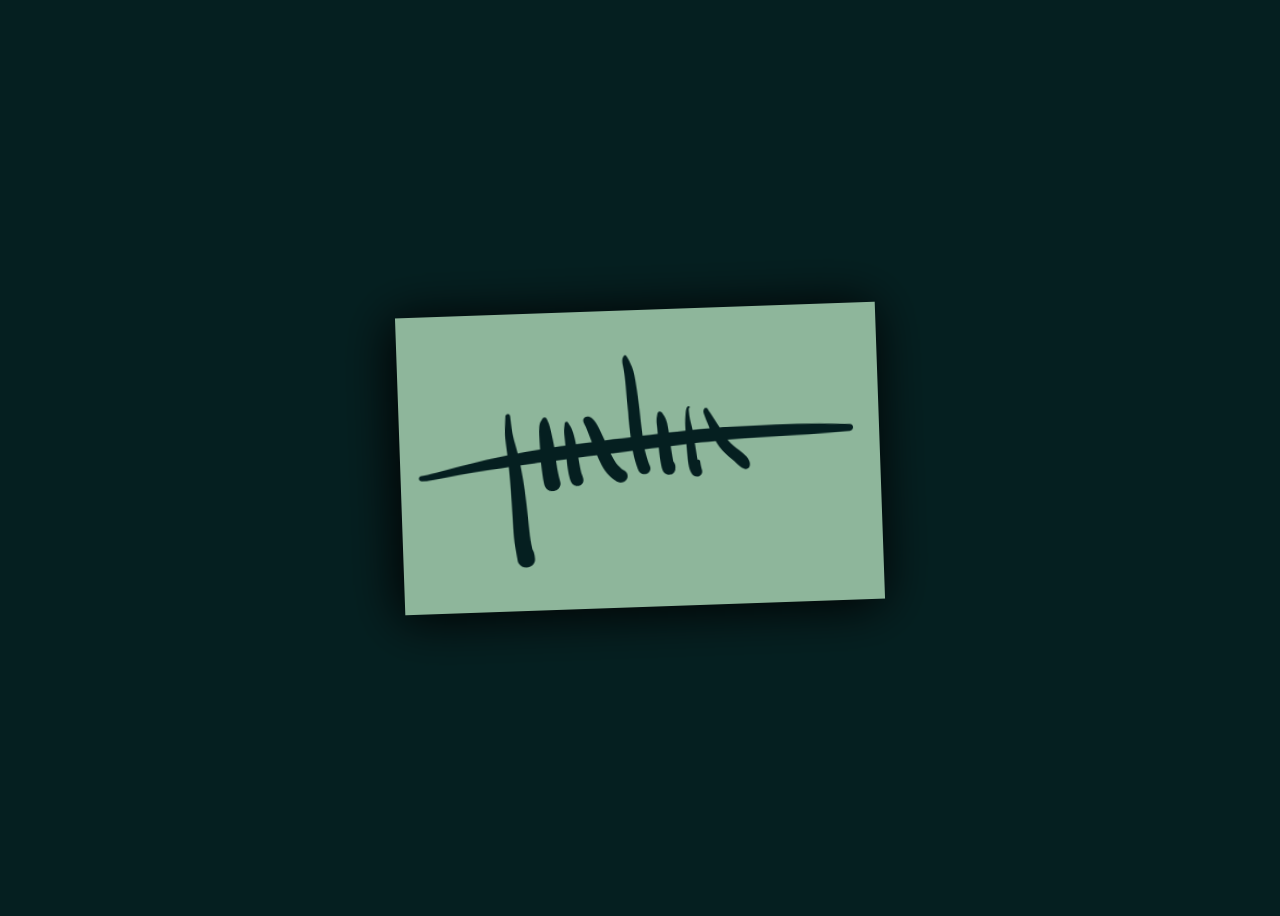
<file: v1/index.html>
<!DOCTYPE html>
<html lang="en">

<head>
  <meta charset="UTF-8">
  <meta http-equiv="X-UA-Compatible" content="IE=edge">
  <meta name="viewport" content="width=device-width, initial-scale=1.0">
  <title>Visitekaartje van Justus Sturkenboom</title>

  <meta name="description" content="Visitekaartje van Justus Sturkenboom" />
  <link rel="canonical" href="https://justus.fdnd.nl/" />
  <meta name="robots" content="index, follow" />

  <link rel="preconnect" href="https://fonts.googleapis.com">
  <link rel="preconnect" href="https://fonts.gstatic.com" crossorigin>
  <link href="https://fonts.googleapis.com/css2?family=EB+Garamond&display=swap" rel="stylesheet">
  <link rel="stylesheet" href="./styles/style.css">

  <meta property="og:title" content="Visitekaartje van Justus Sturkenboom" />
  <meta property="og:description" content="Visitekaartje van Justus Sturkenboom" />
  <meta property="og:site_name" content="justus.fdnd.nl" />
  <meta property="og:url" content="https://justus.fdnd.nl" />
  <meta property="og:type" content="website" />
</head>

<body>

  <main>
    <article>

      <section>
        <img src="./assets/justus.svg" alt="De letters van het woord 'justus' op stylistische wijze gepresenteerd.. wow!">
      </section>

      <section>
        <h1>Justus Sturkenboom</h1>
        <p>Informaticus - Filosoof</p>
        <p>j.p.sturkenboom@hva.nl</p>
        <p>+316 2115 7954</p>
      </section>

    </article>
  </main>

  <script src="./scripts/main.js"></script>
</body>

</html>
</file>
<file: assets/style.css>
:root {
  --c-creme: #f0ece3;
  --c-blue: #131444;
  --c-blue-a: #13144444;

  --cx: 50vw;
  --cy: 50vh;
  --px: 0vw;
  --py: 0vh;

  --r: 30vw;
  --offset: 6vw;

  --philosopher: calc(var(--r) + var(--offset) * 2);
  --engineer: calc(var(--r) + var(--offset));
  --creative: calc(var(--r));

  --shadow: 4rem;
}
* {
  margin: 0;
  padding: 0;
  box-sizing: border-box;
}
html,
body {
  font-family: 'Caveat', cursive;
  width: 100vw;
  height: 100vh;
  background: var(--c-creme);
  color: var(--c-blue);
  font-size: 3vw;
}
header {
  position: absolute;
  top: calc(var(--cy) - var(--engineer) / 2);
  left: calc(var(--cx) - var(--engineer));
  height: var(--engineer);
  width: calc(var(--engineer) * 2);
  text-align: center;
}
header svg {
  height: var(--engineer);
}
main {
  position: relative;
  background: var(-c-creme);
  width: 100vw;
  height: 100vh;
  overflow: hidden;
}
article {
  position: absolute;
  width: 100vw;
  height: 100vh;
}

footer {
  position: absolute;
  top: 0;
  left: 0;
  width: 100vw;
  height: 100vh;
  overflow: hidden;
  pointer-events: none;
}

footer > label {
  position: absolute;
  bottom: 1vh;
  right: 1vw;
  display: block;
  pointer-events: all;
  z-index: 9;
  padding: 0.5rem;
  border-radius: 0.5rem;
  background: var(--c-blue);
  color: var(--c-creme);
}
#thinking {
  position: absolute;
  left: -10rem;
}
.mind span {
  display: none;
}
#thinking:checked ~ .mind span {
  display: block;
}
footer span {
  margin-top: -1rem;
  margin-left: -1rem;
  width: calc(100vw + 10rem);
  text-align: justify;
  word-break: keep-all;
  font-size: 1.5rem;
  line-height: 2rem;
  color: var(--c-creme);
}

.philosopher {
  background: radial-gradient(
    circle at calc(var(--cx) + calc(var(--px) * 9)) calc(var(--cy) + calc(var(--py) * 9)),
    transparent var(--philosopher),
    var(--c-blue-a) var(--philosopher)
  );
}
.philosopher > span {
  margin-top: calc(-6rem + calc(var(--py) * 9));
  margin-left: calc(-6rem + calc(var(--px) * 9));
}

.engineer {
  padding-top: 0.5rem;
  background: radial-gradient(
    circle at calc(var(--cx) + calc(var(--px) * 6)) calc(var(--cy) + calc(var(--py) * 6)),
    transparent var(--engineer),
    var(--c-blue-a) var(--engineer)
  );
}
.engineer > span {
  margin-top: calc(-4rem + calc(var(--py) * 6));
  margin-left: calc(-4rem + calc(var(--px) * 6));
}

.creative {
  padding-top: 1rem;
  background: radial-gradient(
    circle at calc(var(--cx) + calc(var(--px) * 3)) calc(var(--cy) + calc(var(--py) * 3)),
    transparent var(--creative),
    var(--c-blue-a) var(--creative)
  );
}
.creative > span {
  margin-top: calc(-2rem + calc(var(--py) * 3));
  margin-left: calc(-2rem + calc(var(--px) * 3));
}

.bio {
  overflow: scroll;
}
.bio > * {
  position: -webkit-sticky;
  position: sticky;
  top: calc((var(--cy) + 4vh - var(--creative)) + (1.2rem * var(--index)));
  margin: 0 auto;
  margin-top: 2vh;
  margin-left: calc(var(--cx) - 15vw);
  width: 30vw;
  height: 50vh;
  text-align: center;
}
.bio > *:nth-of-type(1) {
  --index: 1;
  margin-top: 100vh;
}
.bio > *:nth-of-type(2) {
  --index: 2;
}
.bio > *:nth-of-type(3) {
  --index: 3;
}
.bio > *:nth-of-type(4) {
  --index: 4;
}
.bio > *:nth-of-type(5) {
  --index: 5;
}

.david {
}
#burst-lower {
  display: none;
}
</file>
<file: v1/styles/style.css>
body {
  box-sizing: border-box;
  display: flex;
  background: #051F20;
  font-family: 'EB Garamond', serif;
  color: #051F20;
  min-height: 100vh;
  flex-flow: column nowrap;
  align-items: center;
  justify-content: center;
}

main {
  background-color: transparent;
  width: 30em;
  height: 18.541em;
  perspective: 1000px;
  user-select: none;
}

article {
  position: relative;
  width: 100%;
  height: 100%;
  text-align: center;
  transition: transform 0.2s ease-out;
  transform-style: preserve-3d;
}

main:hover article {
  transform: rotateY(180deg);
}

main:active article {
  transform: rotateY(180deg) rotateZ(2deg);
}

main section {
  position: absolute;
  width: 100%;
  height: 100%;
  display: flex;
  flex-flow: column nowrap;
  align-items: center;
  justify-content: center;
  backface-visibility: hidden;
  box-shadow: -.2em .2em 3em .1em #000;
}

main section:nth-of-type(1) {
  background: #8EB69B;
  transition: transform 0.4s;
  transform-style: preserve-3d;
  transform: rotateZ(-2deg);
}

main section:nth-of-type(2) {
  background: #DAF1DE;
  transform: rotateY(180deg) rotateZ(2deg);
}

main section h1,
main section p,
main section a {
  padding: .2em;
  margin: 0;
  font-size: 1.4em;
  color: #051F20;
}

.firefly {
  position: fixed;
  left: 50%;
  top: 50%;
  width: 0.4vw;
  height: 0.4vw;
  pointer-events: none;
  z-index: -5;
}

.firefly::before,
.firefly::after {
  content: '';
  position: absolute;
  width: 100%;
  height: 100%;
  border-radius: 50%;
  transform-origin: -10vw;
}

.firefly::before {
  background: black;
  opacity: 0.4;
  animation-name: drift;
  animation-duration: 5000ms;
  animation-timing-function: ease;
  animation-direction: normal;
  animation-iteration-count: infinite;
}

.firefly::after {
  background: white;
  opacity: 0;
  box-shadow: 0 0 0vw 0vw yellow;
  animation-name: drift, flash;
  animation-duration: 3000ms, 4500ms;
  animation-timing-function: ease, ease;
  animation-direction: normal, normal;
  animation-iteration-count: infinite, infinite;
}

@keyframes drift {
  0% {
    transform: rotate(0deg);
  }
  100% {
    transform: rotate(360deg);
  }
}

@keyframes flash {
  0% {
    opacity: 0;
    box-shadow: 0 0 0vw 0vw yellow;
  }
  5% {
    opacity: 1;
    box-shadow: 0 0 2vw 0.4vw yellow;
  }
  30% {
    opacity: 0;
    box-shadow: 0 0 0vw 0vw yellow;
  }
  100% {
    opacity: 0;
    box-shadow: 0 0 0vw 0vw yellow;
  }
}
</file>
